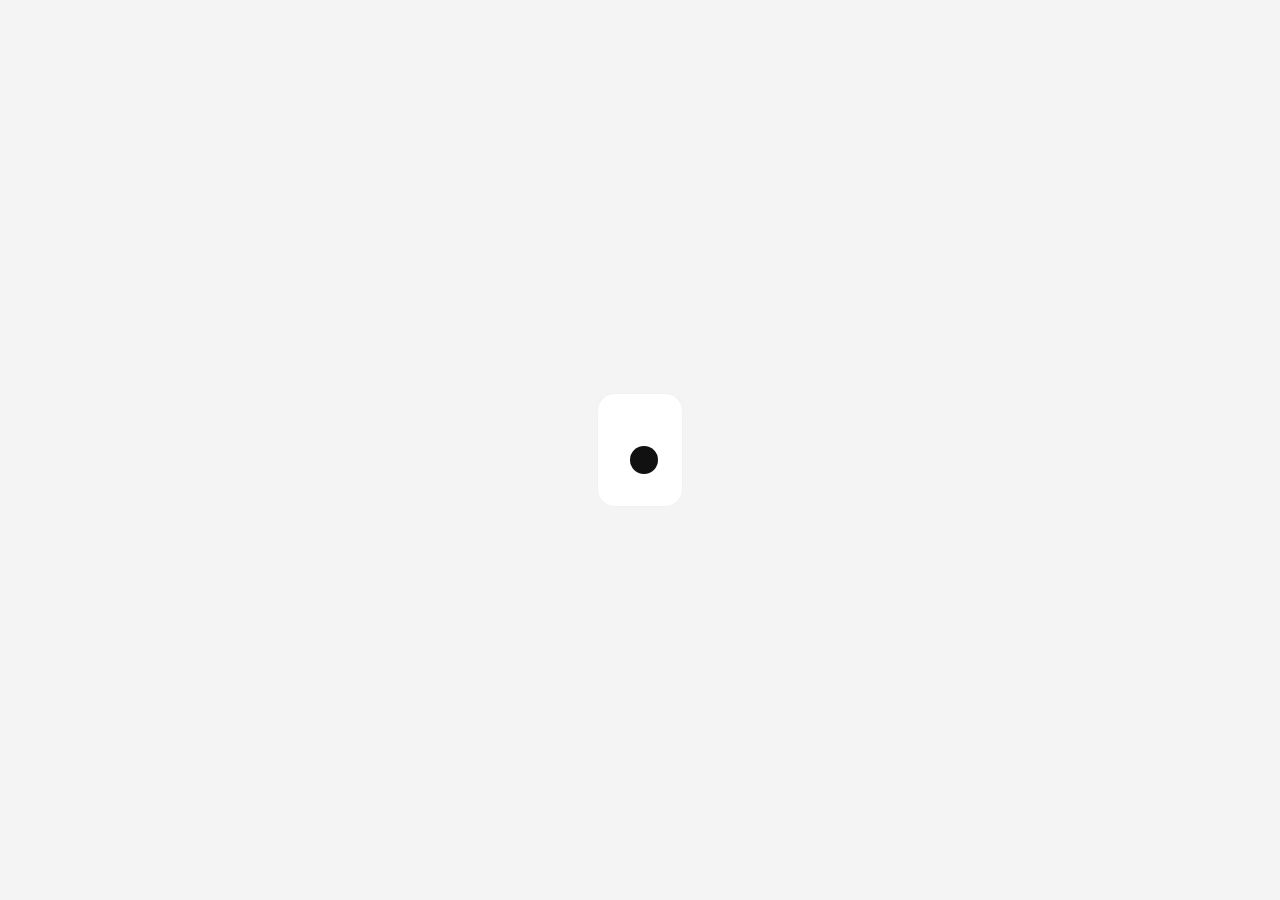
<file: cx.html>
<!DOCTYPE html>
<html lang="es">

<head>

<meta charset="UTF-8">
<meta name="viewport" content="width=device-width, initial-scale=1.0">

<title>Registro Cliente</title>

<link rel="stylesheet" href="/css/theme.css">
<link rel="stylesheet" href="/css/login.css">
<link rel="stylesheet" href="/css/styles.css">

</head>

<body>

<div class="layout">

    <!-- TARJETA PRINCIPAL -->
    <div class="container">

        <!-- PROGRESO -->
        <div id="express-progress"></div>

        <!-- CONTENIDO -->
        <div id="express-content">

            <!-- INTRO -->
            <div id="express-screen-intro" class="express-screen">
                <p id="express-intro-text"></p>
                <p id="express-privacy-text"></p>
            </div>

            <!-- FORMULARIO -->
            <div id="express-screen-form" class="express-screen" style="display:none">

                <label id="express-field-label"></label>

                <!-- CONTENEDOR DINÁMICO DEL INPUT -->
                <div id="express-field-container"></div>

                <p class="input-error" id="express-error"></p>

            </div>

            <!-- ÉXITO -->
            <div id="express-screen-success" class="express-screen" style="display:none">
                <p id="express-success-text"></p>
            </div>

            <!-- ERROR -->
            <div id="express-screen-error" class="express-screen" style="display:none">
                <p id="express-error-text"></p>
            </div>

        </div>

        <!-- ACCIONES -->
        <div id="express-actions" style="margin-top:20px; display:flex; gap:10px;">

            <button id="express-btn-back" style="display:none"></button>

            <button id="express-btn-next"></button>

            <button id="express-btn-save" style="display:none"></button>

        </div>

    </div>

</div>

<!-- SCRIPTS -->
<script src="/js/i18n.js"></script>
<script src="/js/api.js"></script>
<script src="/js/customer-express.js"></script>

</body>
</html>
</file>
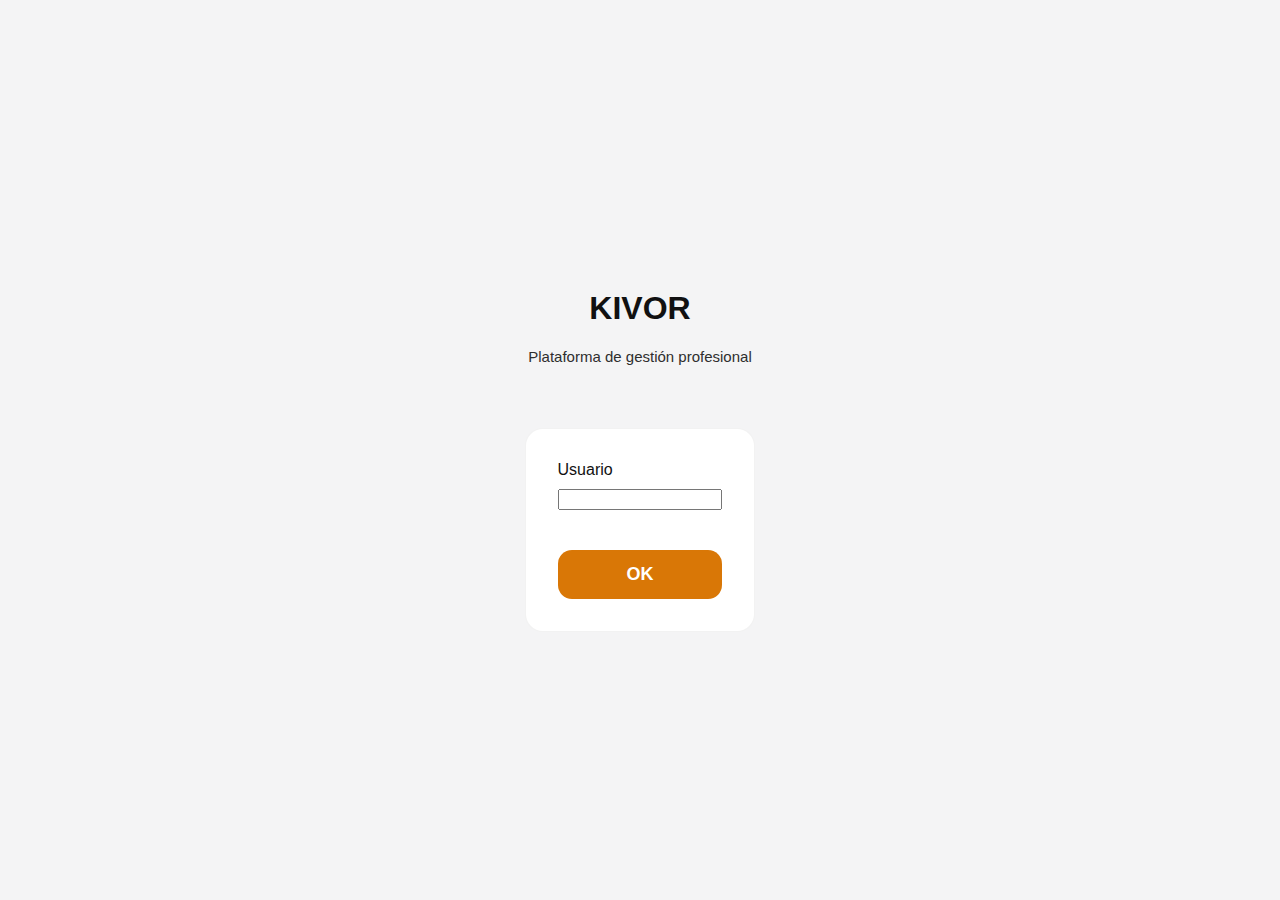
<file: dashboard.html>
<!DOCTYPE html>
<html lang="es">
<head>
    <meta charset="UTF-8">
    <title>KIVOR Dashboard</title>
    <meta name="viewport" content="width=device-width, initial-scale=1.0">
    <style>
        body {
            margin: 0;
            font-family: Arial, sans-serif;
            display: flex;
        }

        .sidebar {
            width: 220px;
            background: #111;
            color: white;
            height: 100vh;
            padding: 20px;
        }

        .menu-item {
            padding: 12px;
            cursor: pointer;
            border-radius: 6px;
            margin-bottom: 6px;
        }

        .menu-item:hover {
            background: #333;
        }

        .content {
            flex: 1;
            padding: 30px;
        }

        .topbar {
            display: flex;
            justify-content: flex-end;
        }

        .logout {
            cursor: pointer;
            color: red;
        }
        /* Submenú contenedor */
        .submenu {
            padding-left: 15px;
            margin-left: 5px;
            border-left: 1px solid #333;
        }
        
        /* Nivel padre */
        .menu-item.parent {
            font-weight: 600;
            display: flex;
            justify-content: space-between;
            align-items: center;
        }
        
        /* Flecha indicador */
        .menu-item.parent::after {
            content: "▸";
            font-size: 12px;
            transition: transform 0.2s ease;
        }
        
        /* Cuando está expandido */
        .menu-item.parent.expanded::after {
            transform: rotate(90deg);
        }
    </style>
</head>
<body>

<div class="sidebar">
    <h2>KIVOR</h2>
    <div id="menu"></div>
</div>

<div class="content">
    <div class="topbar">
        <span class="logout" onclick="logout()">Cerrar sesión</span>
    </div>
    <h1>Bienvenido</h1>
</div>

<script src="js/api.js"></script>
<script src="js/dashboard.js"></script>

</body>
</html>
</file>
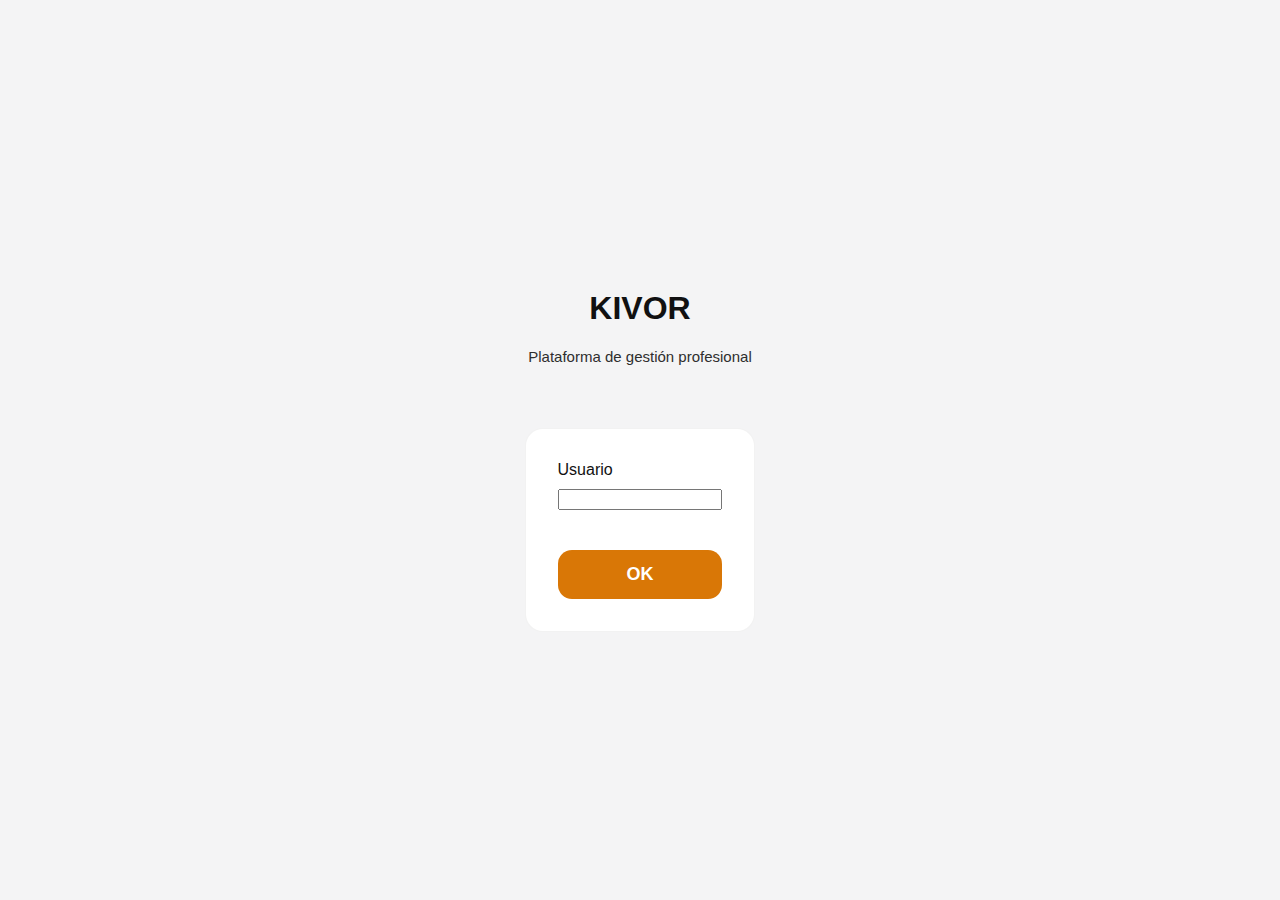
<file: ganancias-mensuales.html>
<!DOCTYPE html>
<html lang="es">
<head>
    <meta charset="UTF-8">
    <meta name="viewport" content="width=device-width, initial-scale=1.0">
    <title>Kivor - Ganancias Mensuales</title>
    <link rel="stylesheet" href="css/styles.css">
</head>
<body>


    <div class="container">
        
        <button id="logout" class="logout-btn">Salir</button>
        
        <h1>Ganancias Mensuales</h1>


        <div class="filtro">
            <label for="mes">Selecciona un mes:</label>
            <select id="mes">
                <option value="01">Enero</option>
                <option value="02">Febrero</option>
                <option value="03">Marzo</option>
                <option value="04">Abril</option>
                <option value="05">Mayo</option>
                <option value="06">Junio</option>
                <option value="07">Julio</option>
                <option value="08">Agosto</option>
                <option value="09">Septiembre</option>
                <option value="10">Octubre</option>
                <option value="11">Noviembre</option>
                <option value="12">Diciembre</option>
            </select>


            <button id="btnConsultar">Consultar</button>
        </div>


        <div id="resultado"></div>
    </div>


    <script>
        const token = sessionStorage.getItem("access_token");


        if (!token) {
            window.location.href = "login.html";
        }
    </script>
    <script src="js/api.js"></script>
    <script src="js/ganancias-mensuales.js"></script>
</body>
</html>


Archivo: login.html
<!DOCTYPE html>
<html lang="es">
<head>
    <meta charset="UTF-8">
    <meta name="viewport" content="width=device-width, initial-scale=1.0">
    <title>KIVOR Login</title>
    <link rel="stylesheet" href="css/login.css">
</head>
<body>


<div class="container">


    <!-- PANTALLA USUARIO -->
    <div id="screen-username" class="screen active">
        <label>Usuario</label>
        <input type="text" id="username" autocomplete="off" />
        <button id="btn-username">OK</button>
    </div>


    <!-- PANTALLA PASSWORD -->
    <div id="screen-password" class="screen">
        <p class="user-display" id="display-username"></p>
        <label>Clave</label>
        <input type="password" id="password" />
        <div class="buttons">
            <button id="btn-back">Volver</button>
            <button id="btn-login">Entrar</button>
        </div>
    </div>


</div>


<script src="js/login.js"></script>
</body>
</html>
</file>
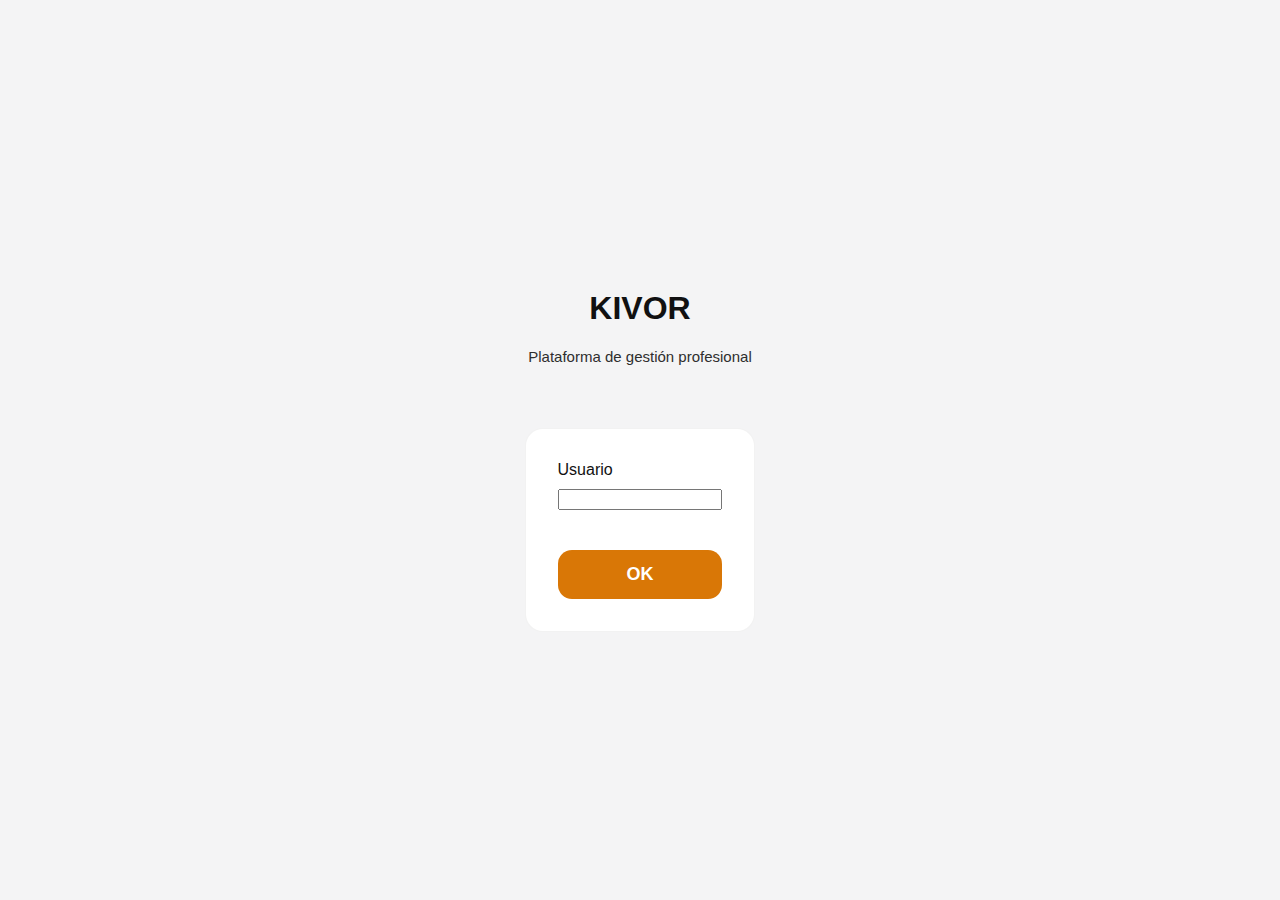
<file: login.html>
<!DOCTYPE html>
<html lang="es">
<head>
    <meta charset="UTF-8">
    <meta name="viewport" content="width=device-width, initial-scale=1.0">
    <title>KIVOR Login</title>
    
    <!-- 1️⃣ Sistema de colores y tokens globales -->
    <link rel="stylesheet" href="css/theme.css">

    <!-- 2️⃣ Estilos específicos del login -->
    <link rel="stylesheet" href="css/login.css">
</head>
<body>

<div class="layout">

    <!-- MARCA KIVOR -->
    <div class="brand">
        <h1>KIVOR</h1>
        <p>Plataforma de gestión profesional</p>
    </div>

    <!-- LOGIN -->
    <div class="container">

        <!-- PANTALLA USUARIO -->
        <div id="screen-username" class="screen active">
            <label>Usuario</label>
            <input type="text" id="username" autocomplete="off" />
            <p class="input-error" id="username-error"></p>
            <button id="btn-username">OK</button>
        </div>

        <!-- PANTALLA PASSWORD -->
        <div id="screen-password" class="screen">
            <p class="user-display" id="display-username"></p>
            <label>Clave</label>
            <input type="password" id="password" />
            <p class="input-error" id="password-error"></p>
            <div class="buttons">
                <button id="btn-back">Volver</button>
                <button id="btn-login">Entrar</button>
            </div>
        </div>

    </div>

</div>

<script src="js/login.js"></script>
</body>
</html>
</file>
<file: css/theme.css>
:root {
  --color-background: #F4F4F5;
  --color-surface: #FFFFFF;
  --color-text-primary: #111111;
  --color-text-secondary: #2E2E2E;
  --color-primary: #D97706;
  --color-primary-hover: #B45309;
  --color-primary-active: #92400E;
  --color-border-default: #D1D5DB;
  --color-border-focus: #D97706;
  --color-border-error: #DC2626;
  --color-input-background: #FFFFFF;
  --color-input-text: #111111;
  --color-input-placeholder: #9CA3AF;
  --color-error: #991B1B;
  --color-success: #166534;
  --color-warning: #D97706;
  --color-info: #2563EB;
  --radius-default: 14px;
  --shadow-soft: 0 10px 30px rgba(0,0,0,0.08);
}
</file>
<file: css/login.css>
:root{
  --kivor-base: #111111;
  --kivor-primary: #D97706;
  --kivor-secondary: #2E2E2E;
  --kivor-background: #F4F4F5;
  --kivor-success: #166534;
  --kivor-error: #991B1B;

  --kivor-white: #FFFFFF;
  --kivor-border: #D1D5DB;
  --kivor-placeholder: #9CA3AF;

  --radius: 14px;
}

/*
:root {
  --color-background: #F4F4F5;
  --color-surface: #FFFFFF;

  --color-text-primary: #111111;
  --color-text-secondary: #2E2E2E;

  --color-primary: #D97706;
  --color-primary-hover: #B45309;

  --color-border-default: #D1D5DB;
  --color-border-focus: #D97706;
  --color-border-error: #DC2626;

  --color-input-background: #FFFFFF;
  --color-input-text: #111111;
  --color-input-placeholder: #9CA3AF;

  --color-error: #DC2626;

  --radius-default: 14px;
}
*/
* { box-sizing: border-box; }

body {
  margin: 0;
  font-family: Arial, sans-serif;
  background: var(--kivor-background);
  display: flex;
  justify-content: center;
  align-items: center;
  min-height: 100vh;
  color: var(--kivor-base);
}

.container {
  width: 92%;
  max-width: 420px;
  background: var(--color-surface);
  padding: 32px;
  border-radius: 18px;
  border: 1px solid rgba(0,0,0,0.05);
}

.screen {
  display: none;
  flex-direction: column;
  gap: 10px;
}

.screen.active {
  display: flex;
}

button {
    transition: all 0.15s ease;
}

button:active {
    transform: scale(0.98);
}


/* =========================
   INPUT GROUP (BCI STYLE)
========================= */

.input-group {
    position: relative;
    margin-bottom: 22px;
}

/* INPUT */
.input-group input {
    width: 100%;
    padding: 18px 16px;
    font-size: 16px;
    border-radius: var(--radius);
    border: 1px solid var(--kivor-border);
    background: var(--kivor-white);
    color: var(--kivor-base);

    outline: none;

    /* 👇 AQUÍ vuelve el "cuerpo" */
    box-shadow: 0 1px 2px rgba(0,0,0,0.06);

    transition: border-color 0.2s ease;
}

/* ESTADO ESCRIBIENDO (sensación de hundimiento) */
.input-group input.input-typing {
    box-shadow:
        inset 0 2px 4px rgba(0,0,0,0.08),
        inset 0 1px 1px rgba(0,0,0,0.04);
}

/* PLACEHOLDER */
.input-group input::placeholder {
    color: var(--color-input-placeholder);
}

/* FOCUS (BCI REAL) */
.input-group input:focus {
    border-color: var(--kivor-primary);

    box-shadow:
        inset 0 2px 4px rgba(0,0,0,0.06),
        0 0 0 2px rgba(217,119,6,0.08);

    transform: translateY(1px); /* 👈 se hunde */
}


/* LABEL (sin parche) */
.input-group label {
    position: absolute;
    top: -8px;
    left: 14px;

    font-size: 12px;
    color: var(--kivor-secondary);

    padding: 0 4px;

    background: var(--kivor-white);
}

/* ERROR */
.input-group input.input-invalid {
    border-color: var(--color-border-error);
    font-size: 13px;
    top: -10px;
    box-shadow:
        inset 0 1px 2px rgba(0,0,0,0.04),
        0 0 0 3px rgba(220, 38, 38, 0.08);
}

.input-group input.input-invalid + label {
    color: var(--kivor-error);
}

.input-error {
    font-size: 0.85rem;
    color: var(--color-error);
    margin-top: 6px;
    opacity: 0;
    transform: translateY(-4px);
    transition: all 0.2s ease;
}

.input-error.active {
    opacity: 1;
    transform: translateY(0);
}

/* =========================
   BUTTONS
========================= */

button {
  padding: 14px;
  font-size: 18px;
  border: none;
  border-radius: var(--radius);
  background: var(--kivor-base);
  color: white;
}

#btn-username, #btn-login {
  background: var(--kivor-primary);
  color: #ffffff;
  font-weight: 700;
}

button:disabled {
  background: #E5E7EB;
  color: #9CA3AF;
  cursor: not-allowed;
}

/* =========================
   PASSWORD ICON
========================= */

.password-wrapper {
  position: relative;
  width: 100%;
}

.password-wrapper input {
  padding-right: 42px;
}

.toggle-password {
  position: absolute;
  right: 12px;
  top: 50%;
  transform: translateY(-50%);
  border: none;
  background: none;
  cursor: pointer;
  font-size: 16px;
  opacity: 0.6;
}

.toggle-password:hover {
  opacity: 1;
}

/* =========================
   BRAND
========================= */

.layout {
  display: flex;
  flex-direction: column;
  align-items: center;
  justify-content: center;
  min-height: 100vh;
  padding: 20px;
}

.brand {
  text-align: center;
  margin-bottom:48px;
}

.brand-logo {
  width: 260px;
  margin: 0 auto 10px;
}

.brand-underline {
  width: 180px;
  height: 3px;
  background-color: var(--kivor-primary);
  margin: 16px auto 14px;
  border-radius: 2px;
}

.brand p {
  font-size: 15px;
  color: var(--kivor-secondary);
  margin-top:8px;
}
</file>
<file: css/styles.css>

</file>
